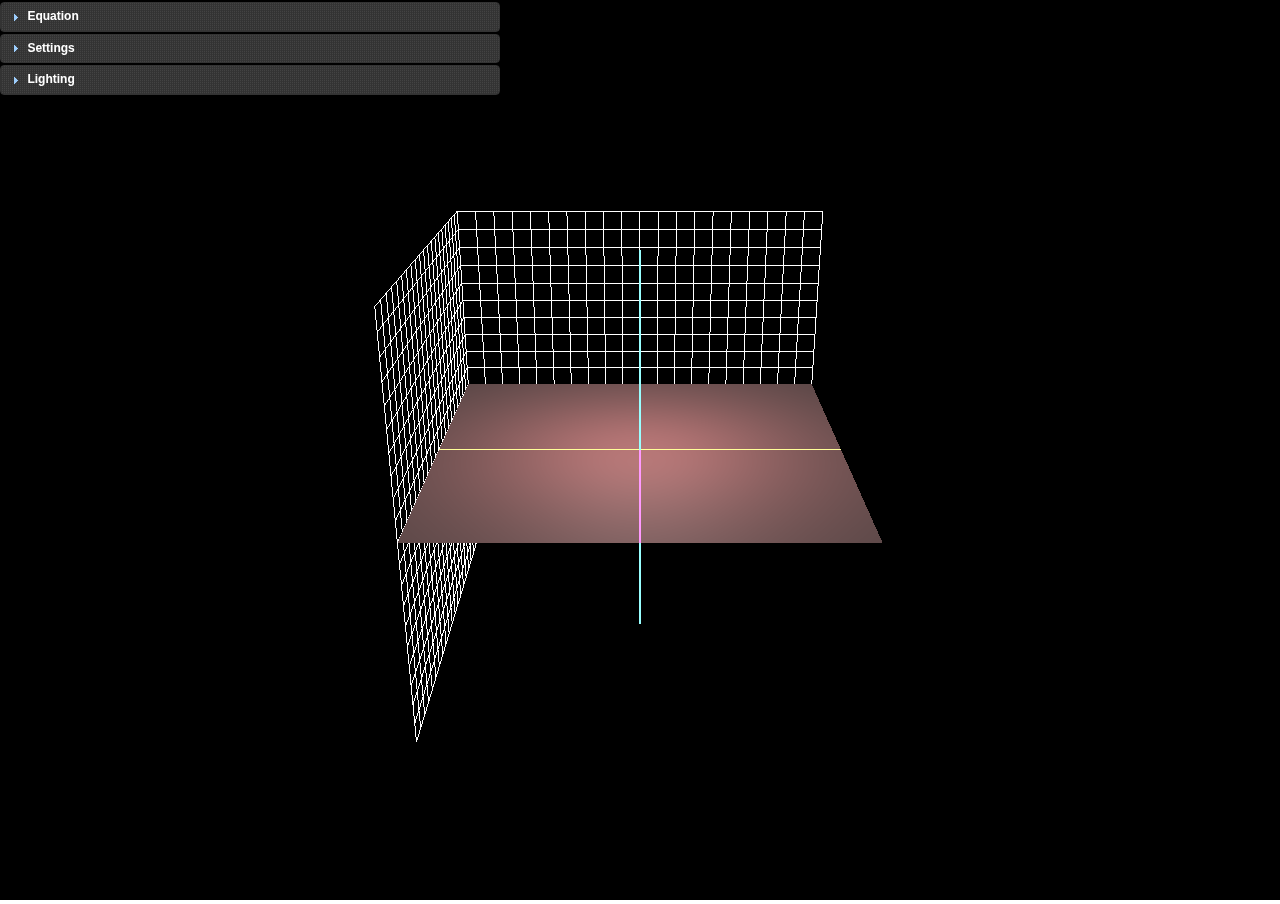
<file: index.html>
<!doctype html>
<html>
	<head>
		<meta charset="utf-8" />
		<title>Grapher.js</title>
        <link rel="stylesheet" type="text/css" href="app.css">
        <link rel="stylesheet" type="text/css" href="jquery-ui-1.10.3.custom/css/dot-luv/jquery-ui-1.10.3.custom.css">
	</head>
	<body onload='load()'>

    <div id="userInput">
        <h3>Equation</h3>
        <div id="equation_tab">
            <!--<input type="text" id="eqIn0" oninput="changeEq(0)" />-->
            <span id="addRemEq_span">
                <button id="remEq_btn" onclick='deleteSurface()'>-</button>
                <button id="addEq_btn" onclick='addSurface()'>+</button>
            </span>
        </div>
        <h3>Settings</h3>
        <div id="changeBounds">
            <span><label>Y-min</label><input type="text" id="Y_MIN"></span>
            <span><label>Y-max</label><input type="text" id="Y_MAX"></span>
            <span><label>X-min</label><input type="text" id="X_MIN"></span>
            <span><label>X-max</label><input type="text" id="X_MAX"></span>
            <span><label>Z-min</label><input type="text" id="Z_MIN"></span>
            <span><label>Z-max</label><input type="text" id="Z_MAX"></span>
            <!--<span><label>Label spacing</label><input type="text" id="LABEL_SPACING"></span>-->
            <span><label>Sample spacing</label><input type="text" id="P_SPACING"></span>
            <span><button onclick="changeBounds()">Go!</button></span>
            <span><label>Axes Opacity: <div id="opacitySlider_value">1.0</div></label><div id="axesOpacity_slider"></div></span>
        </div>
        <h3>Lighting</h3>
        <div id="lighting_tab">

        </div>
    </div>

    <div id="container"></div>

	</body>

    <script type="x-shader/x-fragment" id="fragmentshader">

        #ifdef GL_ES
        precision highp float;
        #endif

        varying vec3 pos;
        varying vec3 vNormal;
        varying vec4 vColor;
        varying vec3 vParameters;
        varying vec3 vHighlight;

        uniform float elapsedTime;
        uniform vec3 cameraPos;
        uniform vec2 currHighlighted;
        uniform float uNum;
        uniform float vNum;

        uniform vec2 Y_BOUNDS;

        uniform float DIFFUSE_POWER;
        uniform float SPECULAR_POWER;
        uniform float SPECULAR_HARDNESS;


        float rand(vec2 co){
            return fract(sin(dot(co.xy ,vec2(12.9898,78.233))) * 43758.5453);
        }

        void main()
        {
        //light stuffs
        vec3 light = vec3(0.0,Y_BOUNDS.y,0.0);
        //light.x = 5.0*cos(elapsedTime);
        //light.z = 5.0*sin(elapsedTime);
        vec3 diffuseColor = vec3(1.0,0.5,0.5);
        vec3 specularColor = vec3(1.0,1.0,1.0);
        float diffusePower = DIFFUSE_POWER;
        float specularPower = SPECULAR_POWER;
        float specularHardness = SPECULAR_HARDNESS; //?
        //calculations
        vec3 N = normalize(vNormal);
        vec3 L = normalize(light-pos);
        vec3 V = normalize(cameraPos-pos);
        vec3 H = normalize(L+V);
        float distance = distance(light,pos);
        float intDiffuse = clamp(dot(vNormal,L),0.0,1.0);
        float intSpecular = pow(clamp(dot(vNormal,H),0.0,1.0),specularHardness);
        vec3 diffuse = intDiffuse * diffuseColor * diffusePower / distance;
        vec3 specular = intSpecular * specularColor * specularPower / distance;
        vec3 ambient = vec3(0.2,0.2,0.2);
        //gl_FragColor = vec4(vec3(vParameters.z/100.0),1.0);
        //gl_FragColor = vec4(lightColor*vec3(1.0)*1.0/(2.0*3.1415926)*acos(dot(pos-light,vNormal)/(length(pos-light)*length(vNormal))),1.0);
        gl_FragColor = vec4(ambient+specular+diffuse,1.0);
        if(pos.y>Y_BOUNDS.y || pos.y<Y_BOUNDS.x){
            discard;
        }
        }

    </script>
    <!-- End Shaders -->

	<script src="libs/jquery-1.9.1.js"></script>
    <script src="jquery-ui-1.10.3.custom/js/jquery-ui-1.10.3.custom.js"></script>
	<script src="libs/Three.js"></script>
    <script src="libs/THREEx.WindowResize.js"></script>
    <script src="libs/gl-matrix.js"></script>

    <script type="text/javascript" src="setups.js"></script>
    <script type="text/javascript" src="controls.js"></script>
    <script type="text/javascript" src="calc.js"></script>
    <script type="text/javascript" src="app.js"></script>
</html>
</file>
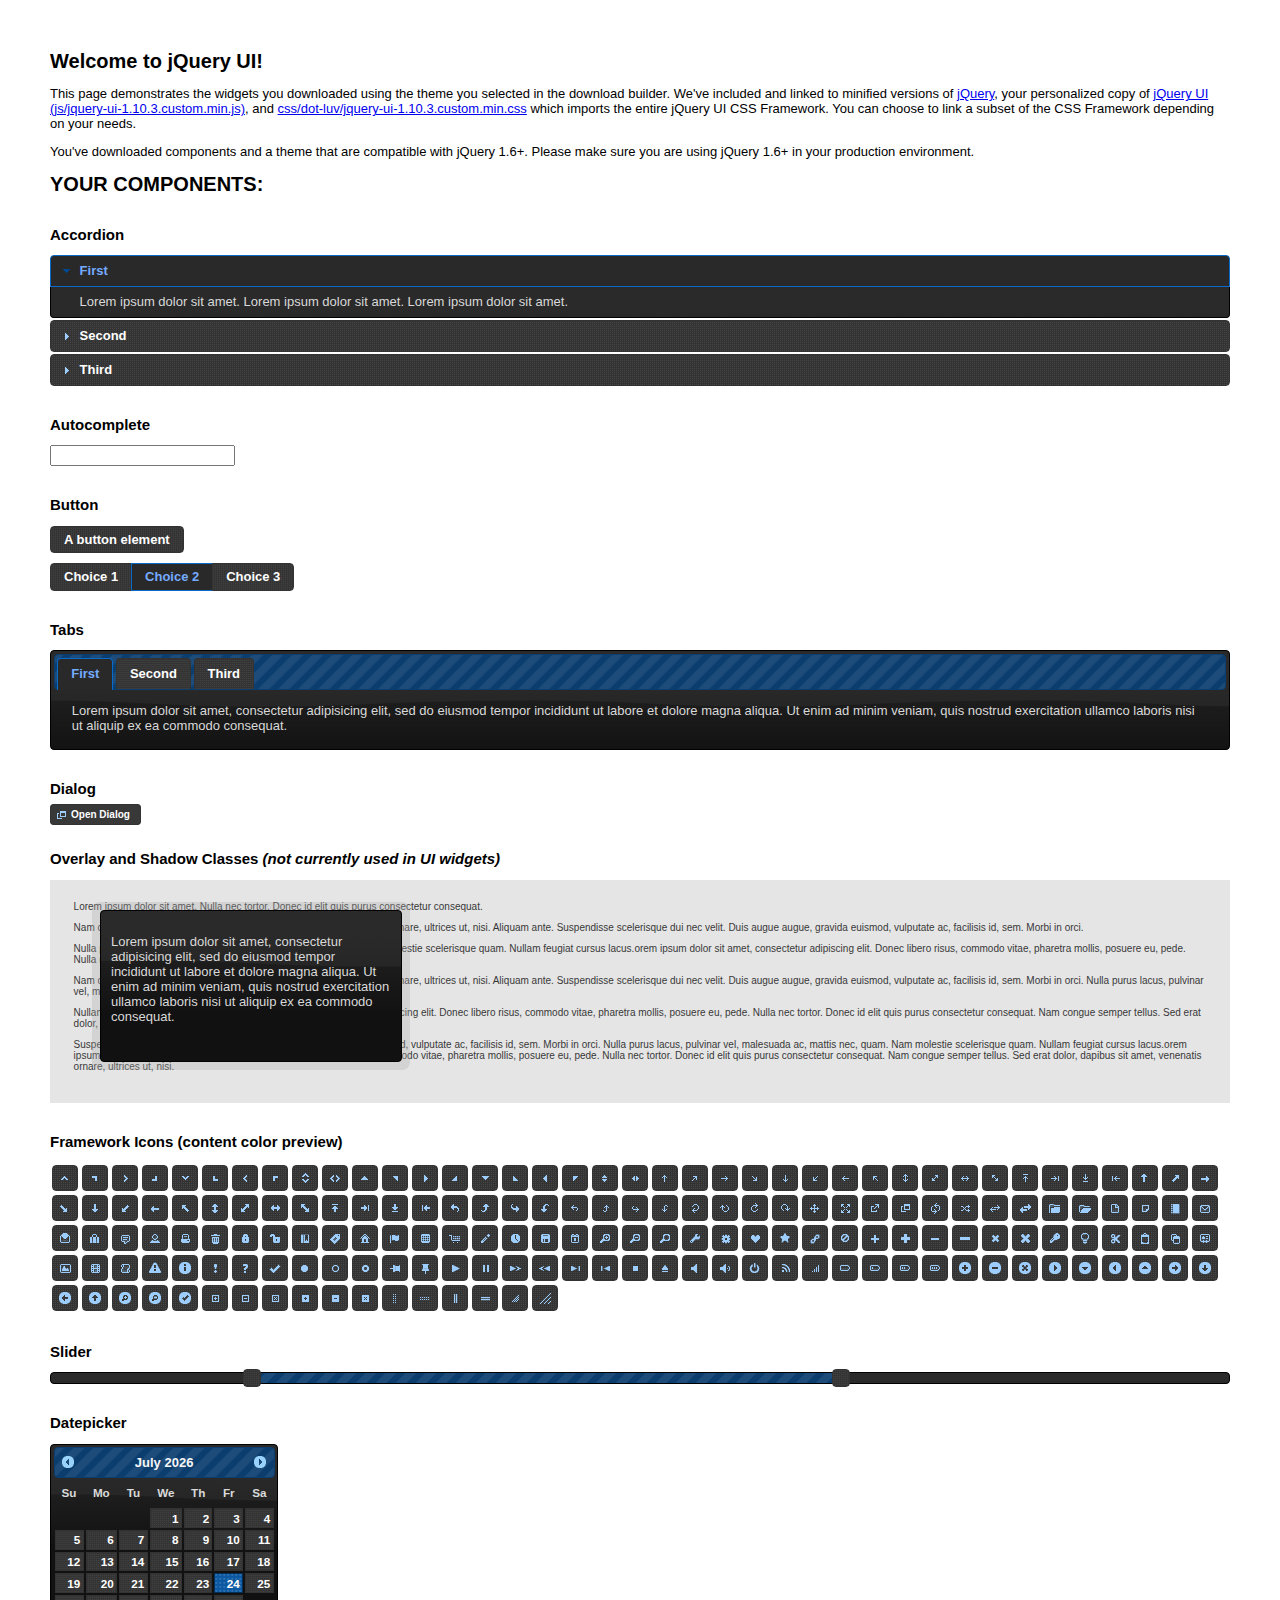
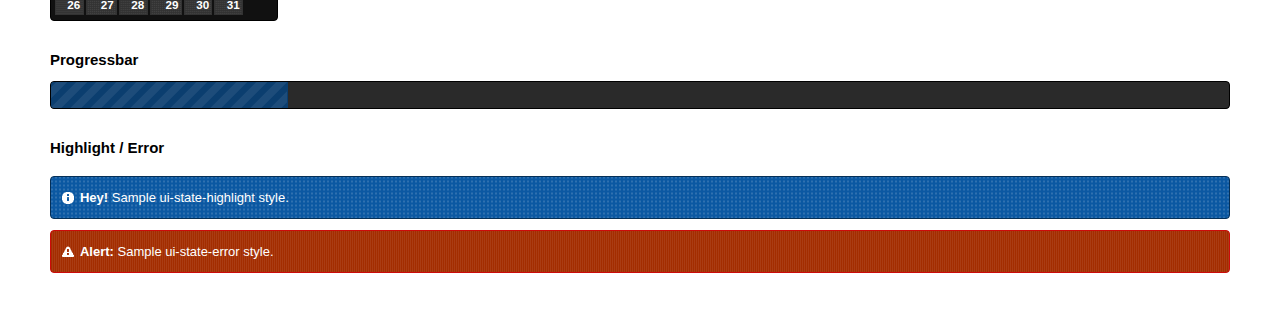
<file: jquery-ui-1.10.3.custom/index.html>
<!doctype html>
<html lang="us">
<head>
	<meta charset="utf-8">
	<title>jQuery UI Example Page</title>
	<link href="css/dot-luv/jquery-ui-1.10.3.custom.css" rel="stylesheet">
	<script src="js/jquery-1.9.1.js"></script>
	<script src="js/jquery-ui-1.10.3.custom.js"></script>
	<script>
	$(function() {
		
		$( "#accordion" ).accordion();
		

		
		var availableTags = [
			"ActionScript",
			"AppleScript",
			"Asp",
			"BASIC",
			"C",
			"C++",
			"Clojure",
			"COBOL",
			"ColdFusion",
			"Erlang",
			"Fortran",
			"Groovy",
			"Haskell",
			"Java",
			"JavaScript",
			"Lisp",
			"Perl",
			"PHP",
			"Python",
			"Ruby",
			"Scala",
			"Scheme"
		];
		$( "#autocomplete" ).autocomplete({
			source: availableTags
		});
		

		
		$( "#button" ).button();
		$( "#radioset" ).buttonset();
		

		
		$( "#tabs" ).tabs();
		

		
		$( "#dialog" ).dialog({
			autoOpen: false,
			width: 400,
			buttons: [
				{
					text: "Ok",
					click: function() {
						$( this ).dialog( "close" );
					}
				},
				{
					text: "Cancel",
					click: function() {
						$( this ).dialog( "close" );
					}
				}
			]
		});

		// Link to open the dialog
		$( "#dialog-link" ).click(function( event ) {
			$( "#dialog" ).dialog( "open" );
			event.preventDefault();
		});
		

		
		$( "#datepicker" ).datepicker({
			inline: true
		});
		

		
		$( "#slider" ).slider({
			range: true,
			values: [ 17, 67 ]
		});
		

		
		$( "#progressbar" ).progressbar({
			value: 20
		});
		

		// Hover states on the static widgets
		$( "#dialog-link, #icons li" ).hover(
			function() {
				$( this ).addClass( "ui-state-hover" );
			},
			function() {
				$( this ).removeClass( "ui-state-hover" );
			}
		);
	});
	</script>
	<style>
	body{
		font: 62.5% "Trebuchet MS", sans-serif;
		margin: 50px;
	}
	.demoHeaders {
		margin-top: 2em;
	}
	#dialog-link {
		padding: .4em 1em .4em 20px;
		text-decoration: none;
		position: relative;
	}
	#dialog-link span.ui-icon {
		margin: 0 5px 0 0;
		position: absolute;
		left: .2em;
		top: 50%;
		margin-top: -8px;
	}
	#icons {
		margin: 0;
		padding: 0;
	}
	#icons li {
		margin: 2px;
		position: relative;
		padding: 4px 0;
		cursor: pointer;
		float: left;
		list-style: none;
	}
	#icons span.ui-icon {
		float: left;
		margin: 0 4px;
	}
	.fakewindowcontain .ui-widget-overlay {
		position: absolute;
	}
	</style>
</head>
<body>

<h1>Welcome to jQuery UI!</h1>

<div class="ui-widget">
	<p>This page demonstrates the widgets you downloaded using the theme you selected in the download builder. We've included and linked to minified versions of <a href="js/jquery-1.9.1.js">jQuery</a>, your personalized copy of <a href="js/jquery-ui-1.10.3.custom.min.js">jQuery UI (js/jquery-ui-1.10.3.custom.min.js)</a>, and <a href="css/dot-luv/jquery-ui-1.10.3.custom.min.css">css/dot-luv/jquery-ui-1.10.3.custom.min.css</a> which imports the entire jQuery UI CSS Framework. You can choose to link a subset of the CSS Framework depending on your needs. </p>
	<p>You've downloaded components and a theme that are compatible with jQuery 1.6+. Please make sure you are using jQuery 1.6+ in your production environment.</p>
</div>

<h1>YOUR COMPONENTS:</h1>


<!-- Accordion -->
<h2 class="demoHeaders">Accordion</h2>
<div id="accordion">
	<h3>First</h3>
	<div>Lorem ipsum dolor sit amet. Lorem ipsum dolor sit amet. Lorem ipsum dolor sit amet.</div>
	<h3>Second</h3>
	<div>Phasellus mattis tincidunt nibh.</div>
	<h3>Third</h3>
	<div>Nam dui erat, auctor a, dignissim quis.</div>
</div>



<!-- Autocomplete -->
<h2 class="demoHeaders">Autocomplete</h2>
<div>
	<input id="autocomplete" title="type &quot;a&quot;">
</div>



<!-- Button -->
<h2 class="demoHeaders">Button</h2>
<button id="button">A button element</button>
<form style="margin-top: 1em;">
	<div id="radioset">
		<input type="radio" id="radio1" name="radio"><label for="radio1">Choice 1</label>
		<input type="radio" id="radio2" name="radio" checked="checked"><label for="radio2">Choice 2</label>
		<input type="radio" id="radio3" name="radio"><label for="radio3">Choice 3</label>
	</div>
</form>



<!-- Tabs -->
<h2 class="demoHeaders">Tabs</h2>
<div id="tabs">
	<ul>
		<li><a href="#tabs-1">First</a></li>
		<li><a href="#tabs-2">Second</a></li>
		<li><a href="#tabs-3">Third</a></li>
	</ul>
	<div id="tabs-1">Lorem ipsum dolor sit amet, consectetur adipisicing elit, sed do eiusmod tempor incididunt ut labore et dolore magna aliqua. Ut enim ad minim veniam, quis nostrud exercitation ullamco laboris nisi ut aliquip ex ea commodo consequat.</div>
	<div id="tabs-2">Phasellus mattis tincidunt nibh. Cras orci urna, blandit id, pretium vel, aliquet ornare, felis. Maecenas scelerisque sem non nisl. Fusce sed lorem in enim dictum bibendum.</div>
	<div id="tabs-3">Nam dui erat, auctor a, dignissim quis, sollicitudin eu, felis. Pellentesque nisi urna, interdum eget, sagittis et, consequat vestibulum, lacus. Mauris porttitor ullamcorper augue.</div>
</div>



<!-- Dialog NOTE: Dialog is not generated by UI in this demo so it can be visually styled in themeroller-->
<h2 class="demoHeaders">Dialog</h2>
<p><a href="#" id="dialog-link" class="ui-state-default ui-corner-all"><span class="ui-icon ui-icon-newwin"></span>Open Dialog</a></p>

<h2 class="demoHeaders">Overlay and Shadow Classes <em>(not currently used in UI widgets)</em></h2>
<div style="position: relative; width: 96%; height: 200px; padding:1% 2%; overflow:hidden;" class="fakewindowcontain">
	<p>Lorem ipsum dolor sit amet,  Nulla nec tortor. Donec id elit quis purus consectetur consequat. </p><p>Nam congue semper tellus. Sed erat dolor, dapibus sit amet, venenatis ornare, ultrices ut, nisi. Aliquam ante. Suspendisse scelerisque dui nec velit. Duis augue augue, gravida euismod, vulputate ac, facilisis id, sem. Morbi in orci. </p><p>Nulla purus lacus, pulvinar vel, malesuada ac, mattis nec, quam. Nam molestie scelerisque quam. Nullam feugiat cursus lacus.orem ipsum dolor sit amet, consectetur adipiscing elit. Donec libero risus, commodo vitae, pharetra mollis, posuere eu, pede. Nulla nec tortor. Donec id elit quis purus consectetur consequat. </p><p>Nam congue semper tellus. Sed erat dolor, dapibus sit amet, venenatis ornare, ultrices ut, nisi. Aliquam ante. Suspendisse scelerisque dui nec velit. Duis augue augue, gravida euismod, vulputate ac, facilisis id, sem. Morbi in orci. Nulla purus lacus, pulvinar vel, malesuada ac, mattis nec, quam. Nam molestie scelerisque quam. </p><p>Nullam feugiat cursus lacus.orem ipsum dolor sit amet, consectetur adipiscing elit. Donec libero risus, commodo vitae, pharetra mollis, posuere eu, pede. Nulla nec tortor. Donec id elit quis purus consectetur consequat. Nam congue semper tellus. Sed erat dolor, dapibus sit amet, venenatis ornare, ultrices ut, nisi. Aliquam ante. </p><p>Suspendisse scelerisque dui nec velit. Duis augue augue, gravida euismod, vulputate ac, facilisis id, sem. Morbi in orci. Nulla purus lacus, pulvinar vel, malesuada ac, mattis nec, quam. Nam molestie scelerisque quam. Nullam feugiat cursus lacus.orem ipsum dolor sit amet, consectetur adipiscing elit. Donec libero risus, commodo vitae, pharetra mollis, posuere eu, pede. Nulla nec tortor. Donec id elit quis purus consectetur consequat. Nam congue semper tellus. Sed erat dolor, dapibus sit amet, venenatis ornare, ultrices ut, nisi. </p>

	<!-- ui-dialog -->
	<div class="ui-overlay"><div class="ui-widget-overlay"></div><div class="ui-widget-shadow ui-corner-all" style="width: 302px; height: 152px; position: absolute; left: 50px; top: 30px;"></div></div>
	<div style="position: absolute; width: 280px; height: 130px;left: 50px; top: 30px; padding: 10px;" class="ui-widget ui-widget-content ui-corner-all">
		<div class="ui-dialog-content ui-widget-content" style="background: none; border: 0;">
			<p>Lorem ipsum dolor sit amet, consectetur adipisicing elit, sed do eiusmod tempor incididunt ut labore et dolore magna aliqua. Ut enim ad minim veniam, quis nostrud exercitation ullamco laboris nisi ut aliquip ex ea commodo consequat.</p>
		</div>
	</div>

</div>

<!-- ui-dialog -->
<div id="dialog" title="Dialog Title">
	<p>Lorem ipsum dolor sit amet, consectetur adipisicing elit, sed do eiusmod tempor incididunt ut labore et dolore magna aliqua. Ut enim ad minim veniam, quis nostrud exercitation ullamco laboris nisi ut aliquip ex ea commodo consequat.</p>
</div>



<h2 class="demoHeaders">Framework Icons (content color preview)</h2>
<ul id="icons" class="ui-widget ui-helper-clearfix">
	<li class="ui-state-default ui-corner-all" title=".ui-icon-carat-1-n"><span class="ui-icon ui-icon-carat-1-n"></span></li>
	<li class="ui-state-default ui-corner-all" title=".ui-icon-carat-1-ne"><span class="ui-icon ui-icon-carat-1-ne"></span></li>
	<li class="ui-state-default ui-corner-all" title=".ui-icon-carat-1-e"><span class="ui-icon ui-icon-carat-1-e"></span></li>
	<li class="ui-state-default ui-corner-all" title=".ui-icon-carat-1-se"><span class="ui-icon ui-icon-carat-1-se"></span></li>
	<li class="ui-state-default ui-corner-all" title=".ui-icon-carat-1-s"><span class="ui-icon ui-icon-carat-1-s"></span></li>
	<li class="ui-state-default ui-corner-all" title=".ui-icon-carat-1-sw"><span class="ui-icon ui-icon-carat-1-sw"></span></li>
	<li class="ui-state-default ui-corner-all" title=".ui-icon-carat-1-w"><span class="ui-icon ui-icon-carat-1-w"></span></li>
	<li class="ui-state-default ui-corner-all" title=".ui-icon-carat-1-nw"><span class="ui-icon ui-icon-carat-1-nw"></span></li>
	<li class="ui-state-default ui-corner-all" title=".ui-icon-carat-2-n-s"><span class="ui-icon ui-icon-carat-2-n-s"></span></li>
	<li class="ui-state-default ui-corner-all" title=".ui-icon-carat-2-e-w"><span class="ui-icon ui-icon-carat-2-e-w"></span></li>
	<li class="ui-state-default ui-corner-all" title=".ui-icon-triangle-1-n"><span class="ui-icon ui-icon-triangle-1-n"></span></li>
	<li class="ui-state-default ui-corner-all" title=".ui-icon-triangle-1-ne"><span class="ui-icon ui-icon-triangle-1-ne"></span></li>
	<li class="ui-state-default ui-corner-all" title=".ui-icon-triangle-1-e"><span class="ui-icon ui-icon-triangle-1-e"></span></li>
	<li class="ui-state-default ui-corner-all" title=".ui-icon-triangle-1-se"><span class="ui-icon ui-icon-triangle-1-se"></span></li>
	<li class="ui-state-default ui-corner-all" title=".ui-icon-triangle-1-s"><span class="ui-icon ui-icon-triangle-1-s"></span></li>
	<li class="ui-state-default ui-corner-all" title=".ui-icon-triangle-1-sw"><span class="ui-icon ui-icon-triangle-1-sw"></span></li>
	<li class="ui-state-default ui-corner-all" title=".ui-icon-triangle-1-w"><span class="ui-icon ui-icon-triangle-1-w"></span></li>
	<li class="ui-state-default ui-corner-all" title=".ui-icon-triangle-1-nw"><span class="ui-icon ui-icon-triangle-1-nw"></span></li>
	<li class="ui-state-default ui-corner-all" title=".ui-icon-triangle-2-n-s"><span class="ui-icon ui-icon-triangle-2-n-s"></span></li>
	<li class="ui-state-default ui-corner-all" title=".ui-icon-triangle-2-e-w"><span class="ui-icon ui-icon-triangle-2-e-w"></span></li>
	<li class="ui-state-default ui-corner-all" title=".ui-icon-arrow-1-n"><span class="ui-icon ui-icon-arrow-1-n"></span></li>
	<li class="ui-state-default ui-corner-all" title=".ui-icon-arrow-1-ne"><span class="ui-icon ui-icon-arrow-1-ne"></span></li>
	<li class="ui-state-default ui-corner-all" title=".ui-icon-arrow-1-e"><span class="ui-icon ui-icon-arrow-1-e"></span></li>
	<li class="ui-state-default ui-corner-all" title=".ui-icon-arrow-1-se"><span class="ui-icon ui-icon-arrow-1-se"></span></li>
	<li class="ui-state-default ui-corner-all" title=".ui-icon-arrow-1-s"><span class="ui-icon ui-icon-arrow-1-s"></span></li>
	<li class="ui-state-default ui-corner-all" title=".ui-icon-arrow-1-sw"><span class="ui-icon ui-icon-arrow-1-sw"></span></li>
	<li class="ui-state-default ui-corner-all" title=".ui-icon-arrow-1-w"><span class="ui-icon ui-icon-arrow-1-w"></span></li>
	<li class="ui-state-default ui-corner-all" title=".ui-icon-arrow-1-nw"><span class="ui-icon ui-icon-arrow-1-nw"></span></li>
	<li class="ui-state-default ui-corner-all" title=".ui-icon-arrow-2-n-s"><span class="ui-icon ui-icon-arrow-2-n-s"></span></li>
	<li class="ui-state-default ui-corner-all" title=".ui-icon-arrow-2-ne-sw"><span class="ui-icon ui-icon-arrow-2-ne-sw"></span></li>
	<li class="ui-state-default ui-corner-all" title=".ui-icon-arrow-2-e-w"><span class="ui-icon ui-icon-arrow-2-e-w"></span></li>
	<li class="ui-state-default ui-corner-all" title=".ui-icon-arrow-2-se-nw"><span class="ui-icon ui-icon-arrow-2-se-nw"></span></li>
	<li class="ui-state-default ui-corner-all" title=".ui-icon-arrowstop-1-n"><span class="ui-icon ui-icon-arrowstop-1-n"></span></li>
	<li class="ui-state-default ui-corner-all" title=".ui-icon-arrowstop-1-e"><span class="ui-icon ui-icon-arrowstop-1-e"></span></li>
	<li class="ui-state-default ui-corner-all" title=".ui-icon-arrowstop-1-s"><span class="ui-icon ui-icon-arrowstop-1-s"></span></li>
	<li class="ui-state-default ui-corner-all" title=".ui-icon-arrowstop-1-w"><span class="ui-icon ui-icon-arrowstop-1-w"></span></li>
	<li class="ui-state-default ui-corner-all" title=".ui-icon-arrowthick-1-n"><span class="ui-icon ui-icon-arrowthick-1-n"></span></li>
	<li class="ui-state-default ui-corner-all" title=".ui-icon-arrowthick-1-ne"><span class="ui-icon ui-icon-arrowthick-1-ne"></span></li>
	<li class="ui-state-default ui-corner-all" title=".ui-icon-arrowthick-1-e"><span class="ui-icon ui-icon-arrowthick-1-e"></span></li>
	<li class="ui-state-default ui-corner-all" title=".ui-icon-arrowthick-1-se"><span class="ui-icon ui-icon-arrowthick-1-se"></span></li>
	<li class="ui-state-default ui-corner-all" title=".ui-icon-arrowthick-1-s"><span class="ui-icon ui-icon-arrowthick-1-s"></span></li>
	<li class="ui-state-default ui-corner-all" title=".ui-icon-arrowthick-1-sw"><span class="ui-icon ui-icon-arrowthick-1-sw"></span></li>
	<li class="ui-state-default ui-corner-all" title=".ui-icon-arrowthick-1-w"><span class="ui-icon ui-icon-arrowthick-1-w"></span></li>
	<li class="ui-state-default ui-corner-all" title=".ui-icon-arrowthick-1-nw"><span class="ui-icon ui-icon-arrowthick-1-nw"></span></li>
	<li class="ui-state-default ui-corner-all" title=".ui-icon-arrowthick-2-n-s"><span class="ui-icon ui-icon-arrowthick-2-n-s"></span></li>
	<li class="ui-state-default ui-corner-all" title=".ui-icon-arrowthick-2-ne-sw"><span class="ui-icon ui-icon-arrowthick-2-ne-sw"></span></li>
	<li class="ui-state-default ui-corner-all" title=".ui-icon-arrowthick-2-e-w"><span class="ui-icon ui-icon-arrowthick-2-e-w"></span></li>
	<li class="ui-state-default ui-corner-all" title=".ui-icon-arrowthick-2-se-nw"><span class="ui-icon ui-icon-arrowthick-2-se-nw"></span></li>
	<li class="ui-state-default ui-corner-all" title=".ui-icon-arrowthickstop-1-n"><span class="ui-icon ui-icon-arrowthickstop-1-n"></span></li>
	<li class="ui-state-default ui-corner-all" title=".ui-icon-arrowthickstop-1-e"><span class="ui-icon ui-icon-arrowthickstop-1-e"></span></li>
	<li class="ui-state-default ui-corner-all" title=".ui-icon-arrowthickstop-1-s"><span class="ui-icon ui-icon-arrowthickstop-1-s"></span></li>
	<li class="ui-state-default ui-corner-all" title=".ui-icon-arrowthickstop-1-w"><span class="ui-icon ui-icon-arrowthickstop-1-w"></span></li>
	<li class="ui-state-default ui-corner-all" title=".ui-icon-arrowreturnthick-1-w"><span class="ui-icon ui-icon-arrowreturnthick-1-w"></span></li>
	<li class="ui-state-default ui-corner-all" title=".ui-icon-arrowreturnthick-1-n"><span class="ui-icon ui-icon-arrowreturnthick-1-n"></span></li>
	<li class="ui-state-default ui-corner-all" title=".ui-icon-arrowreturnthick-1-e"><span class="ui-icon ui-icon-arrowreturnthick-1-e"></span></li>
	<li class="ui-state-default ui-corner-all" title=".ui-icon-arrowreturnthick-1-s"><span class="ui-icon ui-icon-arrowreturnthick-1-s"></span></li>
	<li class="ui-state-default ui-corner-all" title=".ui-icon-arrowreturn-1-w"><span class="ui-icon ui-icon-arrowreturn-1-w"></span></li>
	<li class="ui-state-default ui-corner-all" title=".ui-icon-arrowreturn-1-n"><span class="ui-icon ui-icon-arrowreturn-1-n"></span></li>
	<li class="ui-state-default ui-corner-all" title=".ui-icon-arrowreturn-1-e"><span class="ui-icon ui-icon-arrowreturn-1-e"></span></li>
	<li class="ui-state-default ui-corner-all" title=".ui-icon-arrowreturn-1-s"><span class="ui-icon ui-icon-arrowreturn-1-s"></span></li>
	<li class="ui-state-default ui-corner-all" title=".ui-icon-arrowrefresh-1-w"><span class="ui-icon ui-icon-arrowrefresh-1-w"></span></li>
	<li class="ui-state-default ui-corner-all" title=".ui-icon-arrowrefresh-1-n"><span class="ui-icon ui-icon-arrowrefresh-1-n"></span></li>
	<li class="ui-state-default ui-corner-all" title=".ui-icon-arrowrefresh-1-e"><span class="ui-icon ui-icon-arrowrefresh-1-e"></span></li>
	<li class="ui-state-default ui-corner-all" title=".ui-icon-arrowrefresh-1-s"><span class="ui-icon ui-icon-arrowrefresh-1-s"></span></li>
	<li class="ui-state-default ui-corner-all" title=".ui-icon-arrow-4"><span class="ui-icon ui-icon-arrow-4"></span></li>
	<li class="ui-state-default ui-corner-all" title=".ui-icon-arrow-4-diag"><span class="ui-icon ui-icon-arrow-4-diag"></span></li>
	<li class="ui-state-default ui-corner-all" title=".ui-icon-extlink"><span class="ui-icon ui-icon-extlink"></span></li>
	<li class="ui-state-default ui-corner-all" title=".ui-icon-newwin"><span class="ui-icon ui-icon-newwin"></span></li>
	<li class="ui-state-default ui-corner-all" title=".ui-icon-refresh"><span class="ui-icon ui-icon-refresh"></span></li>
	<li class="ui-state-default ui-corner-all" title=".ui-icon-shuffle"><span class="ui-icon ui-icon-shuffle"></span></li>
	<li class="ui-state-default ui-corner-all" title=".ui-icon-transfer-e-w"><span class="ui-icon ui-icon-transfer-e-w"></span></li>
	<li class="ui-state-default ui-corner-all" title=".ui-icon-transferthick-e-w"><span class="ui-icon ui-icon-transferthick-e-w"></span></li>
	<li class="ui-state-default ui-corner-all" title=".ui-icon-folder-collapsed"><span class="ui-icon ui-icon-folder-collapsed"></span></li>
	<li class="ui-state-default ui-corner-all" title=".ui-icon-folder-open"><span class="ui-icon ui-icon-folder-open"></span></li>
	<li class="ui-state-default ui-corner-all" title=".ui-icon-document"><span class="ui-icon ui-icon-document"></span></li>
	<li class="ui-state-default ui-corner-all" title=".ui-icon-document-b"><span class="ui-icon ui-icon-document-b"></span></li>
	<li class="ui-state-default ui-corner-all" title=".ui-icon-note"><span class="ui-icon ui-icon-note"></span></li>
	<li class="ui-state-default ui-corner-all" title=".ui-icon-mail-closed"><span class="ui-icon ui-icon-mail-closed"></span></li>
	<li class="ui-state-default ui-corner-all" title=".ui-icon-mail-open"><span class="ui-icon ui-icon-mail-open"></span></li>
	<li class="ui-state-default ui-corner-all" title=".ui-icon-suitcase"><span class="ui-icon ui-icon-suitcase"></span></li>
	<li class="ui-state-default ui-corner-all" title=".ui-icon-comment"><span class="ui-icon ui-icon-comment"></span></li>
	<li class="ui-state-default ui-corner-all" title=".ui-icon-person"><span class="ui-icon ui-icon-person"></span></li>
	<li class="ui-state-default ui-corner-all" title=".ui-icon-print"><span class="ui-icon ui-icon-print"></span></li>
	<li class="ui-state-default ui-corner-all" title=".ui-icon-trash"><span class="ui-icon ui-icon-trash"></span></li>
	<li class="ui-state-default ui-corner-all" title=".ui-icon-locked"><span class="ui-icon ui-icon-locked"></span></li>
	<li class="ui-state-default ui-corner-all" title=".ui-icon-unlocked"><span class="ui-icon ui-icon-unlocked"></span></li>
	<li class="ui-state-default ui-corner-all" title=".ui-icon-bookmark"><span class="ui-icon ui-icon-bookmark"></span></li>
	<li class="ui-state-default ui-corner-all" title=".ui-icon-tag"><span class="ui-icon ui-icon-tag"></span></li>
	<li class="ui-state-default ui-corner-all" title=".ui-icon-home"><span class="ui-icon ui-icon-home"></span></li>
	<li class="ui-state-default ui-corner-all" title=".ui-icon-flag"><span class="ui-icon ui-icon-flag"></span></li>
	<li class="ui-state-default ui-corner-all" title=".ui-icon-calculator"><span class="ui-icon ui-icon-calculator"></span></li>
	<li class="ui-state-default ui-corner-all" title=".ui-icon-cart"><span class="ui-icon ui-icon-cart"></span></li>
	<li class="ui-state-default ui-corner-all" title=".ui-icon-pencil"><span class="ui-icon ui-icon-pencil"></span></li>
	<li class="ui-state-default ui-corner-all" title=".ui-icon-clock"><span class="ui-icon ui-icon-clock"></span></li>
	<li class="ui-state-default ui-corner-all" title=".ui-icon-disk"><span class="ui-icon ui-icon-disk"></span></li>
	<li class="ui-state-default ui-corner-all" title=".ui-icon-calendar"><span class="ui-icon ui-icon-calendar"></span></li>
	<li class="ui-state-default ui-corner-all" title=".ui-icon-zoomin"><span class="ui-icon ui-icon-zoomin"></span></li>
	<li class="ui-state-default ui-corner-all" title=".ui-icon-zoomout"><span class="ui-icon ui-icon-zoomout"></span></li>
	<li class="ui-state-default ui-corner-all" title=".ui-icon-search"><span class="ui-icon ui-icon-search"></span></li>
	<li class="ui-state-default ui-corner-all" title=".ui-icon-wrench"><span class="ui-icon ui-icon-wrench"></span></li>
	<li class="ui-state-default ui-corner-all" title=".ui-icon-gear"><span class="ui-icon ui-icon-gear"></span></li>
	<li class="ui-state-default ui-corner-all" title=".ui-icon-heart"><span class="ui-icon ui-icon-heart"></span></li>
	<li class="ui-state-default ui-corner-all" title=".ui-icon-star"><span class="ui-icon ui-icon-star"></span></li>
	<li class="ui-state-default ui-corner-all" title=".ui-icon-link"><span class="ui-icon ui-icon-link"></span></li>
	<li class="ui-state-default ui-corner-all" title=".ui-icon-cancel"><span class="ui-icon ui-icon-cancel"></span></li>
	<li class="ui-state-default ui-corner-all" title=".ui-icon-plus"><span class="ui-icon ui-icon-plus"></span></li>
	<li class="ui-state-default ui-corner-all" title=".ui-icon-plusthick"><span class="ui-icon ui-icon-plusthick"></span></li>
	<li class="ui-state-default ui-corner-all" title=".ui-icon-minus"><span class="ui-icon ui-icon-minus"></span></li>
	<li class="ui-state-default ui-corner-all" title=".ui-icon-minusthick"><span class="ui-icon ui-icon-minusthick"></span></li>
	<li class="ui-state-default ui-corner-all" title=".ui-icon-close"><span class="ui-icon ui-icon-close"></span></li>
	<li class="ui-state-default ui-corner-all" title=".ui-icon-closethick"><span class="ui-icon ui-icon-closethick"></span></li>
	<li class="ui-state-default ui-corner-all" title=".ui-icon-key"><span class="ui-icon ui-icon-key"></span></li>
	<li class="ui-state-default ui-corner-all" title=".ui-icon-lightbulb"><span class="ui-icon ui-icon-lightbulb"></span></li>
	<li class="ui-state-default ui-corner-all" title=".ui-icon-scissors"><span class="ui-icon ui-icon-scissors"></span></li>
	<li class="ui-state-default ui-corner-all" title=".ui-icon-clipboard"><span class="ui-icon ui-icon-clipboard"></span></li>
	<li class="ui-state-default ui-corner-all" title=".ui-icon-copy"><span class="ui-icon ui-icon-copy"></span></li>
	<li class="ui-state-default ui-corner-all" title=".ui-icon-contact"><span class="ui-icon ui-icon-contact"></span></li>
	<li class="ui-state-default ui-corner-all" title=".ui-icon-image"><span class="ui-icon ui-icon-image"></span></li>
	<li class="ui-state-default ui-corner-all" title=".ui-icon-video"><span class="ui-icon ui-icon-video"></span></li>
	<li class="ui-state-default ui-corner-all" title=".ui-icon-script"><span class="ui-icon ui-icon-script"></span></li>
	<li class="ui-state-default ui-corner-all" title=".ui-icon-alert"><span class="ui-icon ui-icon-alert"></span></li>
	<li class="ui-state-default ui-corner-all" title=".ui-icon-info"><span class="ui-icon ui-icon-info"></span></li>
	<li class="ui-state-default ui-corner-all" title=".ui-icon-notice"><span class="ui-icon ui-icon-notice"></span></li>
	<li class="ui-state-default ui-corner-all" title=".ui-icon-help"><span class="ui-icon ui-icon-help"></span></li>
	<li class="ui-state-default ui-corner-all" title=".ui-icon-check"><span class="ui-icon ui-icon-check"></span></li>
	<li class="ui-state-default ui-corner-all" title=".ui-icon-bullet"><span class="ui-icon ui-icon-bullet"></span></li>
	<li class="ui-state-default ui-corner-all" title=".ui-icon-radio-off"><span class="ui-icon ui-icon-radio-off"></span></li>
	<li class="ui-state-default ui-corner-all" title=".ui-icon-radio-on"><span class="ui-icon ui-icon-radio-on"></span></li>
	<li class="ui-state-default ui-corner-all" title=".ui-icon-pin-w"><span class="ui-icon ui-icon-pin-w"></span></li>
	<li class="ui-state-default ui-corner-all" title=".ui-icon-pin-s"><span class="ui-icon ui-icon-pin-s"></span></li>
	<li class="ui-state-default ui-corner-all" title=".ui-icon-play"><span class="ui-icon ui-icon-play"></span></li>
	<li class="ui-state-default ui-corner-all" title=".ui-icon-pause"><span class="ui-icon ui-icon-pause"></span></li>
	<li class="ui-state-default ui-corner-all" title=".ui-icon-seek-next"><span class="ui-icon ui-icon-seek-next"></span></li>
	<li class="ui-state-default ui-corner-all" title=".ui-icon-seek-prev"><span class="ui-icon ui-icon-seek-prev"></span></li>
	<li class="ui-state-default ui-corner-all" title=".ui-icon-seek-end"><span class="ui-icon ui-icon-seek-end"></span></li>
	<li class="ui-state-default ui-corner-all" title=".ui-icon-seek-first"><span class="ui-icon ui-icon-seek-first"></span></li>
	<li class="ui-state-default ui-corner-all" title=".ui-icon-stop"><span class="ui-icon ui-icon-stop"></span></li>
	<li class="ui-state-default ui-corner-all" title=".ui-icon-eject"><span class="ui-icon ui-icon-eject"></span></li>
	<li class="ui-state-default ui-corner-all" title=".ui-icon-volume-off"><span class="ui-icon ui-icon-volume-off"></span></li>
	<li class="ui-state-default ui-corner-all" title=".ui-icon-volume-on"><span class="ui-icon ui-icon-volume-on"></span></li>
	<li class="ui-state-default ui-corner-all" title=".ui-icon-power"><span class="ui-icon ui-icon-power"></span></li>
	<li class="ui-state-default ui-corner-all" title=".ui-icon-signal-diag"><span class="ui-icon ui-icon-signal-diag"></span></li>
	<li class="ui-state-default ui-corner-all" title=".ui-icon-signal"><span class="ui-icon ui-icon-signal"></span></li>
	<li class="ui-state-default ui-corner-all" title=".ui-icon-battery-0"><span class="ui-icon ui-icon-battery-0"></span></li>
	<li class="ui-state-default ui-corner-all" title=".ui-icon-battery-1"><span class="ui-icon ui-icon-battery-1"></span></li>
	<li class="ui-state-default ui-corner-all" title=".ui-icon-battery-2"><span class="ui-icon ui-icon-battery-2"></span></li>
	<li class="ui-state-default ui-corner-all" title=".ui-icon-battery-3"><span class="ui-icon ui-icon-battery-3"></span></li>
	<li class="ui-state-default ui-corner-all" title=".ui-icon-circle-plus"><span class="ui-icon ui-icon-circle-plus"></span></li>
	<li class="ui-state-default ui-corner-all" title=".ui-icon-circle-minus"><span class="ui-icon ui-icon-circle-minus"></span></li>
	<li class="ui-state-default ui-corner-all" title=".ui-icon-circle-close"><span class="ui-icon ui-icon-circle-close"></span></li>
	<li class="ui-state-default ui-corner-all" title=".ui-icon-circle-triangle-e"><span class="ui-icon ui-icon-circle-triangle-e"></span></li>
	<li class="ui-state-default ui-corner-all" title=".ui-icon-circle-triangle-s"><span class="ui-icon ui-icon-circle-triangle-s"></span></li>
	<li class="ui-state-default ui-corner-all" title=".ui-icon-circle-triangle-w"><span class="ui-icon ui-icon-circle-triangle-w"></span></li>
	<li class="ui-state-default ui-corner-all" title=".ui-icon-circle-triangle-n"><span class="ui-icon ui-icon-circle-triangle-n"></span></li>
	<li class="ui-state-default ui-corner-all" title=".ui-icon-circle-arrow-e"><span class="ui-icon ui-icon-circle-arrow-e"></span></li>
	<li class="ui-state-default ui-corner-all" title=".ui-icon-circle-arrow-s"><span class="ui-icon ui-icon-circle-arrow-s"></span></li>
	<li class="ui-state-default ui-corner-all" title=".ui-icon-circle-arrow-w"><span class="ui-icon ui-icon-circle-arrow-w"></span></li>
	<li class="ui-state-default ui-corner-all" title=".ui-icon-circle-arrow-n"><span class="ui-icon ui-icon-circle-arrow-n"></span></li>
	<li class="ui-state-default ui-corner-all" title=".ui-icon-circle-zoomin"><span class="ui-icon ui-icon-circle-zoomin"></span></li>
	<li class="ui-state-default ui-corner-all" title=".ui-icon-circle-zoomout"><span class="ui-icon ui-icon-circle-zoomout"></span></li>
	<li class="ui-state-default ui-corner-all" title=".ui-icon-circle-check"><span class="ui-icon ui-icon-circle-check"></span></li>
	<li class="ui-state-default ui-corner-all" title=".ui-icon-circlesmall-plus"><span class="ui-icon ui-icon-circlesmall-plus"></span></li>
	<li class="ui-state-default ui-corner-all" title=".ui-icon-circlesmall-minus"><span class="ui-icon ui-icon-circlesmall-minus"></span></li>
	<li class="ui-state-default ui-corner-all" title=".ui-icon-circlesmall-close"><span class="ui-icon ui-icon-circlesmall-close"></span></li>
	<li class="ui-state-default ui-corner-all" title=".ui-icon-squaresmall-plus"><span class="ui-icon ui-icon-squaresmall-plus"></span></li>
	<li class="ui-state-default ui-corner-all" title=".ui-icon-squaresmall-minus"><span class="ui-icon ui-icon-squaresmall-minus"></span></li>
	<li class="ui-state-default ui-corner-all" title=".ui-icon-squaresmall-close"><span class="ui-icon ui-icon-squaresmall-close"></span></li>
	<li class="ui-state-default ui-corner-all" title=".ui-icon-grip-dotted-vertical"><span class="ui-icon ui-icon-grip-dotted-vertical"></span></li>
	<li class="ui-state-default ui-corner-all" title=".ui-icon-grip-dotted-horizontal"><span class="ui-icon ui-icon-grip-dotted-horizontal"></span></li>
	<li class="ui-state-default ui-corner-all" title=".ui-icon-grip-solid-vertical"><span class="ui-icon ui-icon-grip-solid-vertical"></span></li>
	<li class="ui-state-default ui-corner-all" title=".ui-icon-grip-solid-horizontal"><span class="ui-icon ui-icon-grip-solid-horizontal"></span></li>
	<li class="ui-state-default ui-corner-all" title=".ui-icon-gripsmall-diagonal-se"><span class="ui-icon ui-icon-gripsmall-diagonal-se"></span></li>
	<li class="ui-state-default ui-corner-all" title=".ui-icon-grip-diagonal-se"><span class="ui-icon ui-icon-grip-diagonal-se"></span></li>
</ul>


<!-- Slider -->
<h2 class="demoHeaders">Slider</h2>
<div id="slider"></div>



<!-- Datepicker -->
<h2 class="demoHeaders">Datepicker</h2>
<div id="datepicker"></div>



<!-- Progressbar -->
<h2 class="demoHeaders">Progressbar</h2>
<div id="progressbar"></div>


<!-- Highlight / Error -->
<h2 class="demoHeaders">Highlight / Error</h2>
<div class="ui-widget">
	<div class="ui-state-highlight ui-corner-all" style="margin-top: 20px; padding: 0 .7em;">
		<p><span class="ui-icon ui-icon-info" style="float: left; margin-right: .3em;"></span>
		<strong>Hey!</strong> Sample ui-state-highlight style.</p>
	</div>
</div>
<br>
<div class="ui-widget">
	<div class="ui-state-error ui-corner-all" style="padding: 0 .7em;">
		<p><span class="ui-icon ui-icon-alert" style="float: left; margin-right: .3em;"></span>
		<strong>Alert:</strong> Sample ui-state-error style.</p>
	</div>
</div>

</body>
</html>
</file>
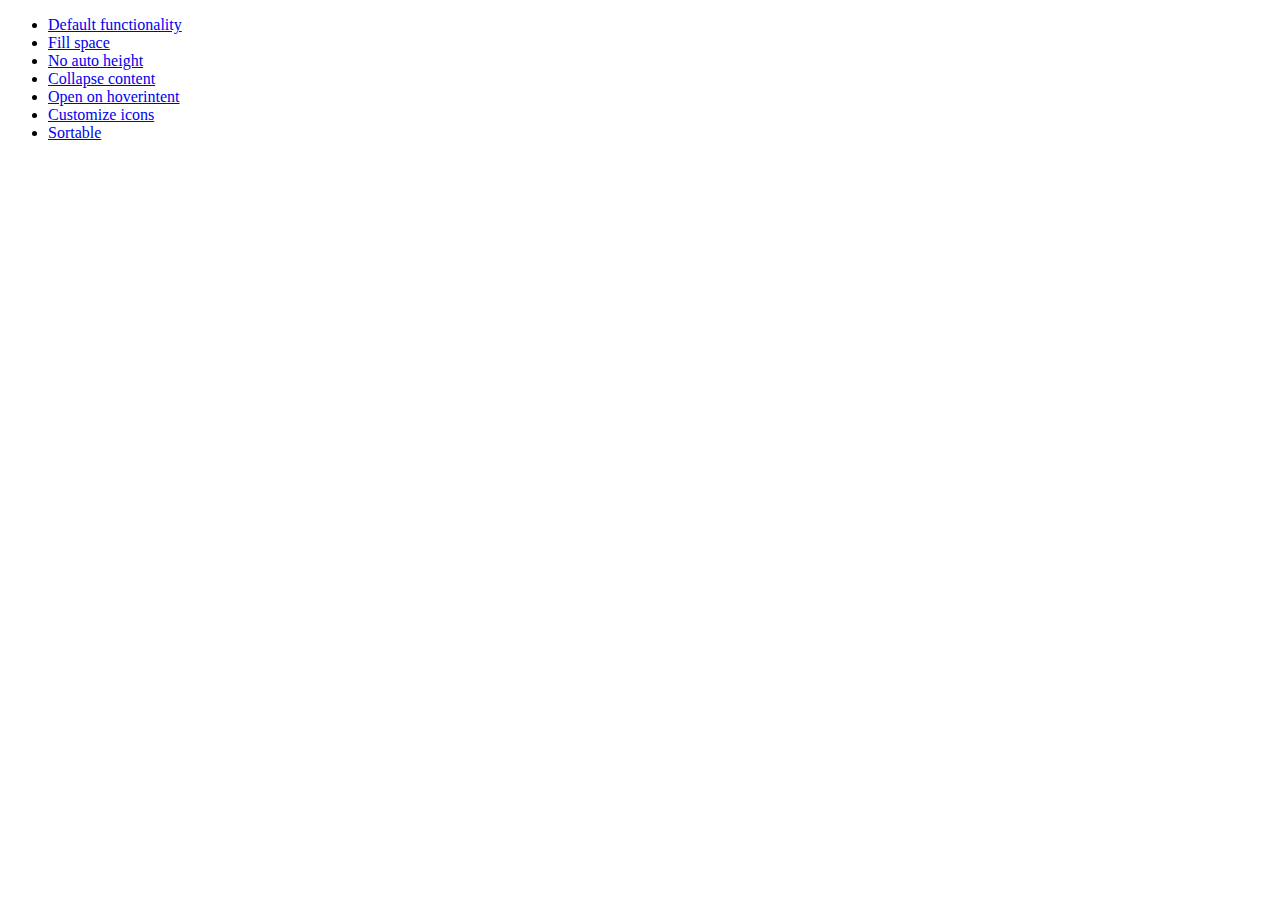
<file: jquery-ui-1.10.3.custom/development-bundle/demos/accordion/index.html>
<!doctype html>
<html lang="en">
<head>
	<meta charset="utf-8">
	<title>jQuery UI Accordion Demos</title>
</head>
<body>

<ul>
	<li><a href="default.html">Default functionality</a></li>
	<li><a href="fillspace.html">Fill space</a></li>
	<li><a href="no-auto-height.html">No auto height</a></li>
	<li><a href="collapsible.html">Collapse content</a></li>
	<li><a href="hoverintent.html">Open on hoverintent</a></li>
	<li><a href="custom-icons.html">Customize icons</a></li>
	<li><a href="sortable.html">Sortable</a></li>
</ul>

</body>
</html>
</file>
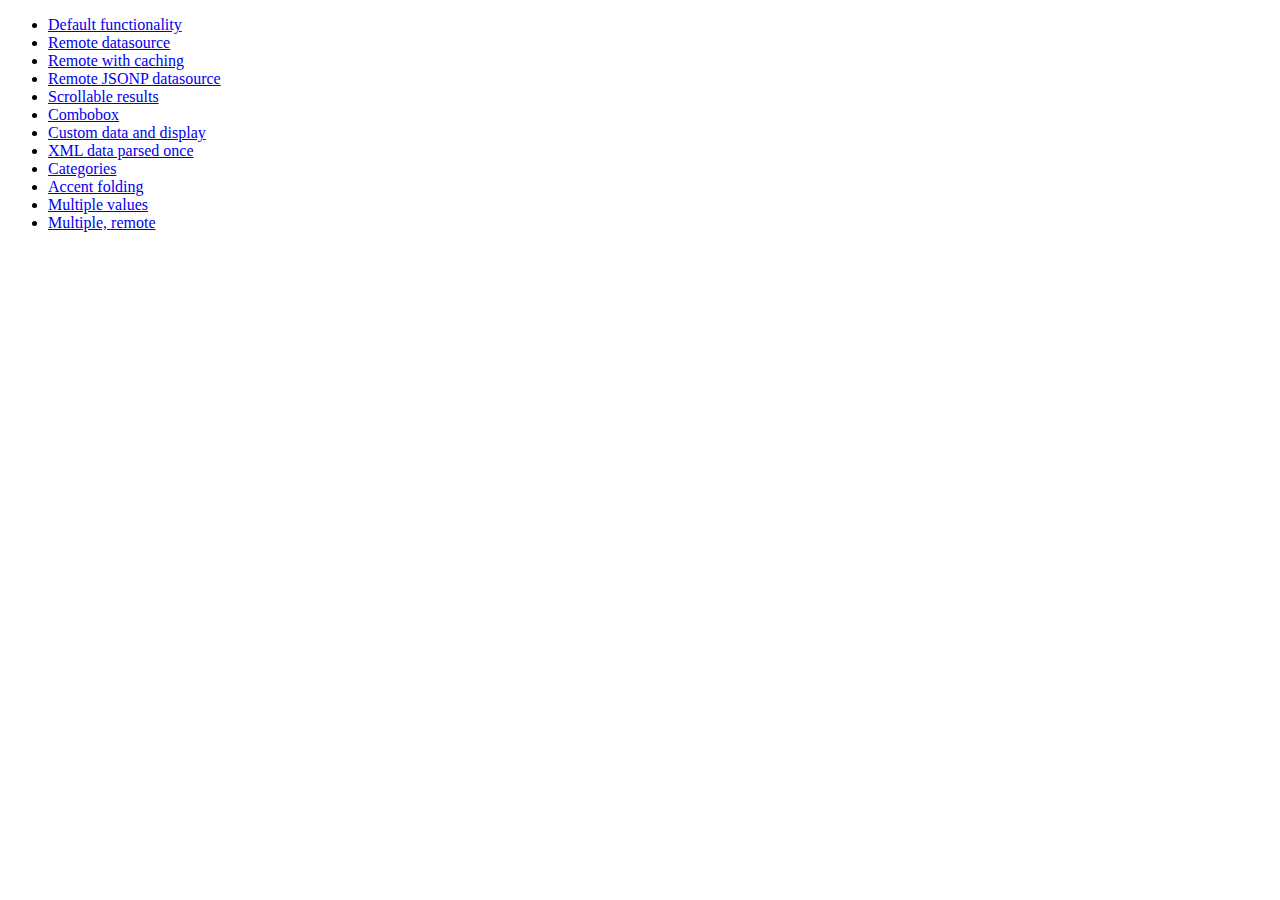
<file: jquery-ui-1.10.3.custom/development-bundle/demos/autocomplete/index.html>
<!doctype html>
<html lang="en">
<head>
	<meta charset="utf-8">
	<title>jQuery UI Autocomplete Demos</title>
</head>
<body>

<ul>
	<li><a href="default.html">Default functionality</a></li>
	<li><a href="remote.html">Remote datasource</a></li>
	<li><a href="remote-with-cache.html">Remote with caching</a></li>
	<li><a href="remote-jsonp.html">Remote JSONP datasource</a></li>
	<li><a href="maxheight.html">Scrollable results</a></li>
	<li><a href="combobox.html">Combobox</a></li>
	<li><a href="custom-data.html">Custom data and display</a></li>
	<li><a href="xml.html">XML data parsed once</a></li>
	<li><a href="categories.html">Categories</a></li>
	<li><a href="folding.html">Accent folding</a></li>
	<li><a href="multiple.html">Multiple values</a></li>
	<li><a href="multiple-remote.html">Multiple, remote</a></li>
</ul>

</body>
</html>
</file>
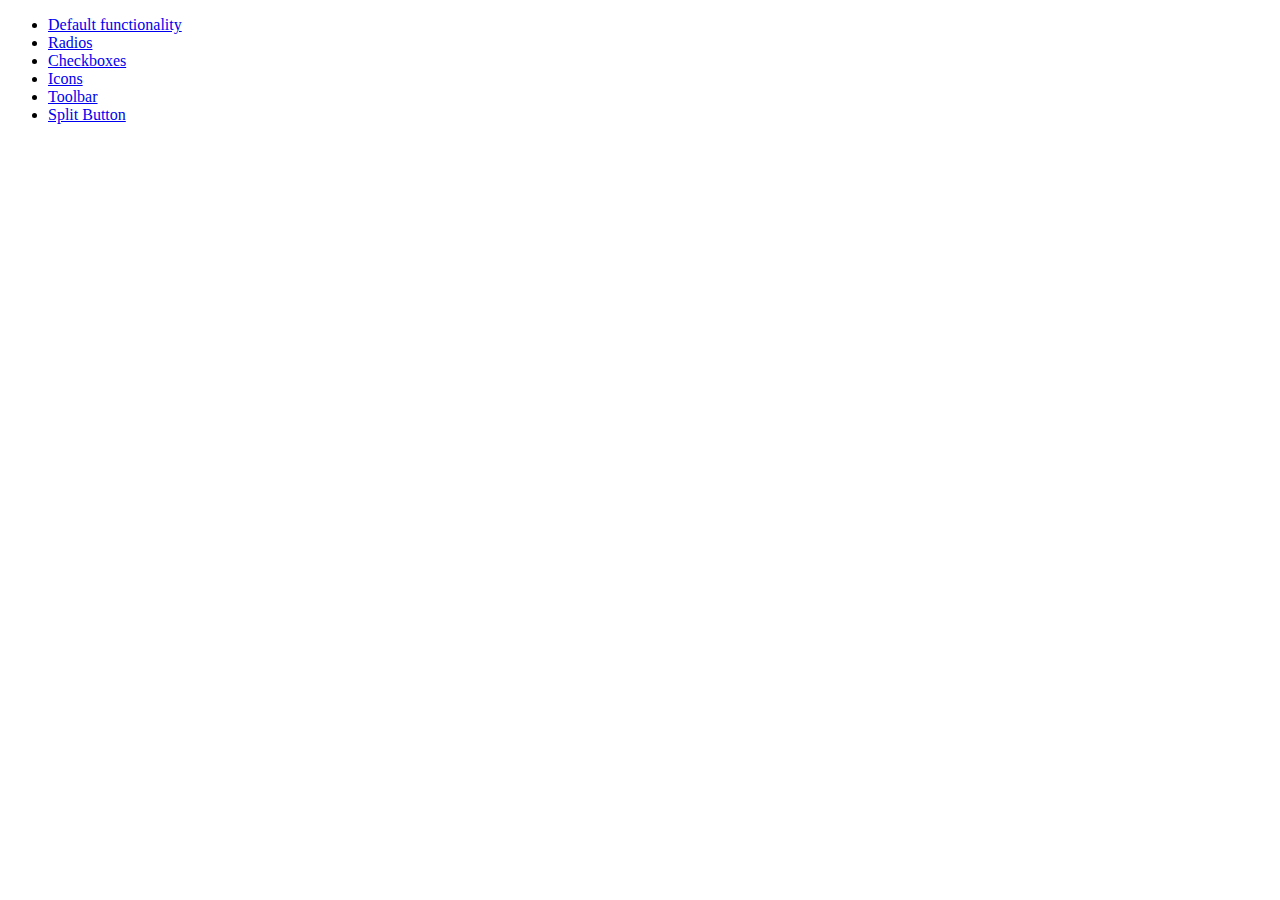
<file: jquery-ui-1.10.3.custom/development-bundle/demos/button/index.html>
<!doctype html>
<html lang="en">
<head>
	<meta charset="utf-8">
	<title>jQuery UI Button Demos</title>
</head>
<body>

<ul>
	<li><a href="default.html">Default functionality</a></li>
	<li><a href="radio.html">Radios</a></li>
	<li><a href="checkbox.html">Checkboxes</a></li>
	<li><a href="icons.html">Icons</a></li>
	<li><a href="toolbar.html">Toolbar</a></li>
	<li><a href="splitbutton.html">Split Button</a></li>
</ul>

</body>
</html>
</file>
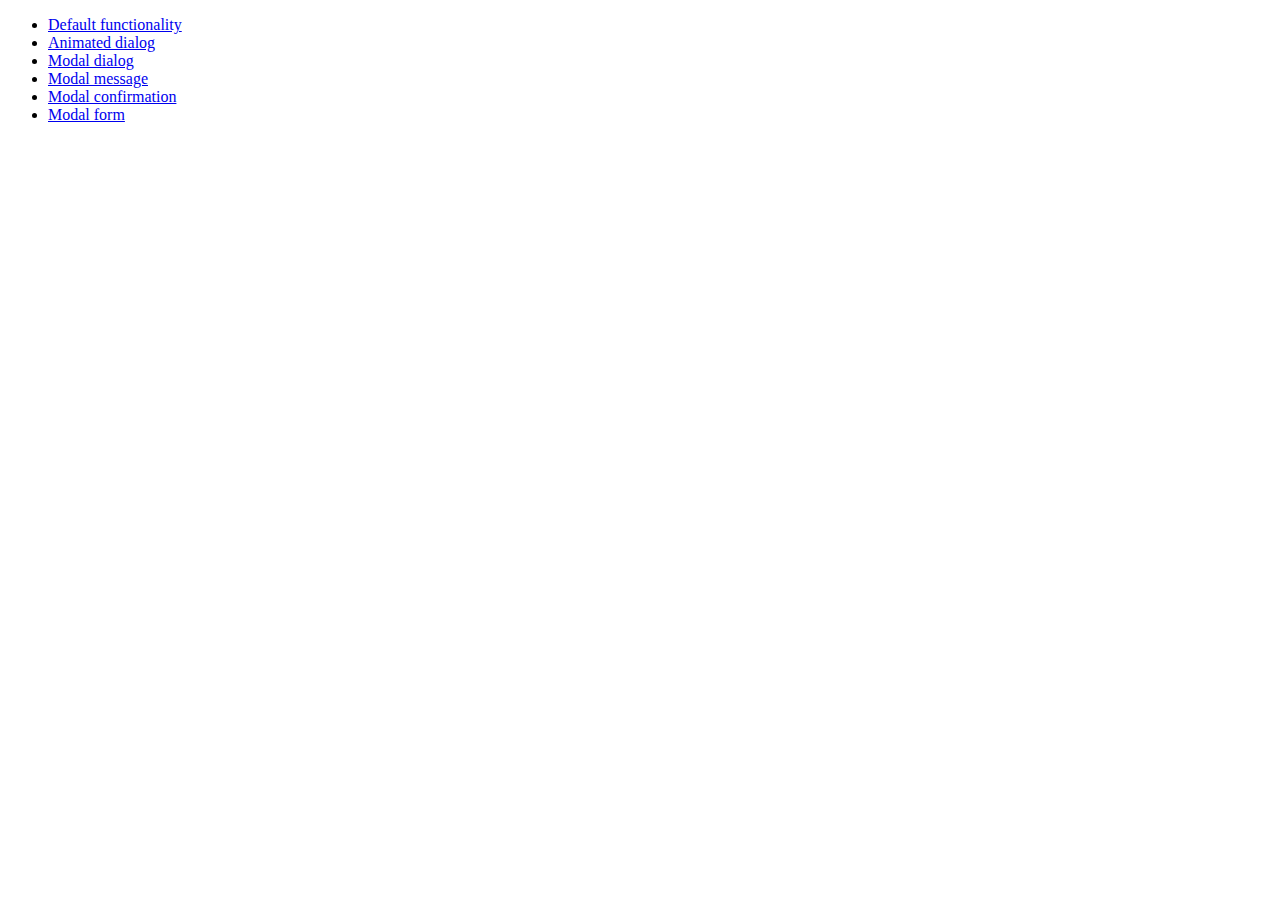
<file: jquery-ui-1.10.3.custom/development-bundle/demos/dialog/index.html>
<!doctype html>
<html lang="en">
<head>
	<meta charset="utf-8">
	<title>jQuery UI Dialog Demos</title>
</head>
<body>

<ul>
	<li><a href="default.html">Default functionality</a></li>
	<li><a href="animated.html">Animated dialog</a></li>
	<li><a href="modal.html">Modal dialog</a></li>
	<li><a href="modal-message.html">Modal message</a></li>
	<li><a href="modal-confirmation.html">Modal confirmation</a></li>
	<li><a href="modal-form.html">Modal form</a></li>
</ul>

</body>
</html>
</file>
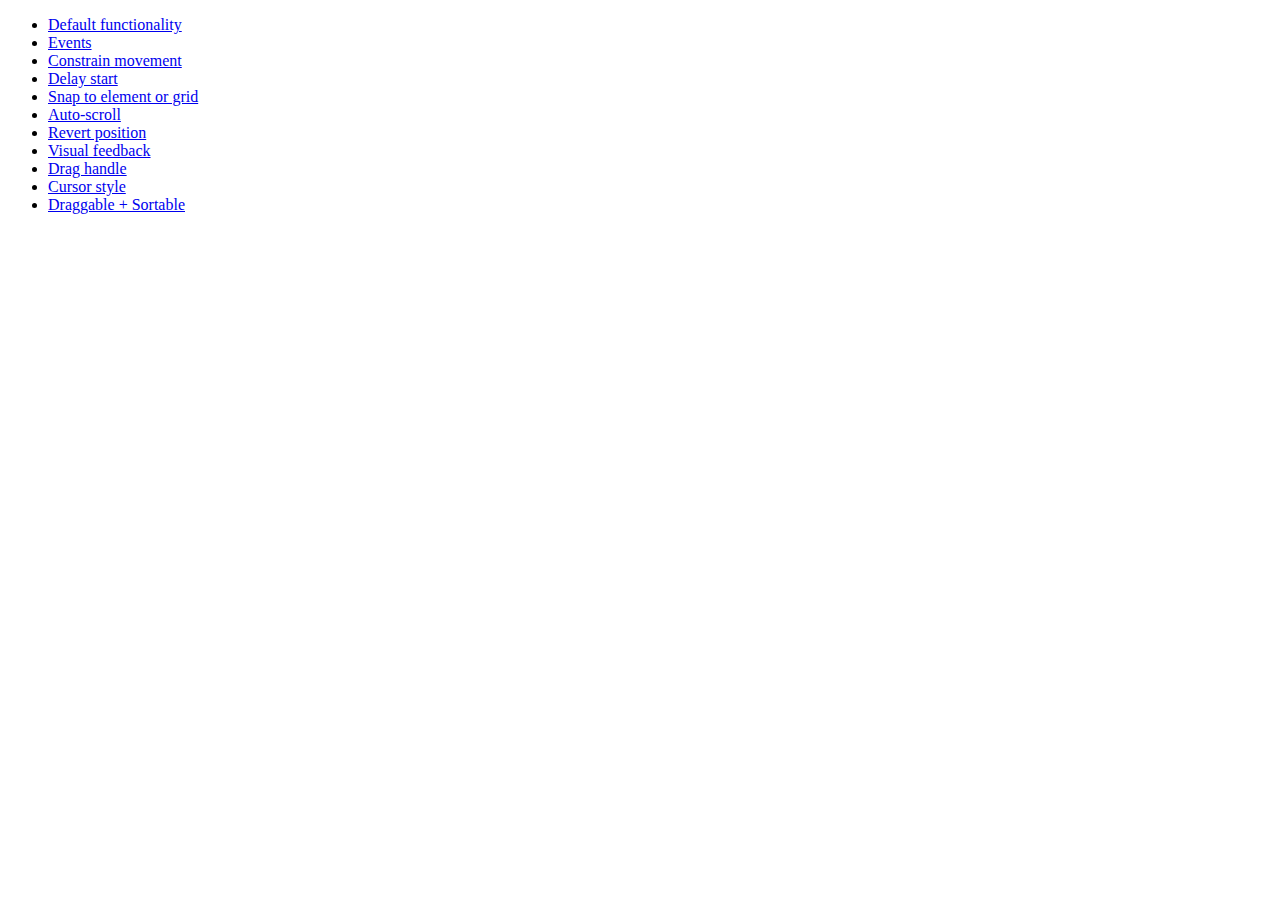
<file: jquery-ui-1.10.3.custom/development-bundle/demos/draggable/index.html>
<!doctype html>
<html lang="en">
<head>
	<meta charset="utf-8">
	<title>jQuery UI Draggable Demos</title>
</head>
<body>

<ul>
	<li><a href="default.html">Default functionality</a></li>
	<li><a href="events.html">Events</a></li>
	<li><a href="constrain-movement.html">Constrain movement</a></li>
	<li><a href="delay-start.html">Delay start</a></li>
	<li><a href="snap-to.html">Snap to element or grid</a></li>
	<li><a href="scroll.html">Auto-scroll</a></li>
	<li><a href="revert.html">Revert position</a></li>
	<li><a href="visual-feedback.html">Visual feedback</a></li>
	<li><a href="handle.html">Drag handle</a></li>
	<li><a href="cursor-style.html">Cursor style</a></li>
	<li><a href="sortable.html">Draggable + Sortable</a></li>
</ul>

</body>
</html>
</file>
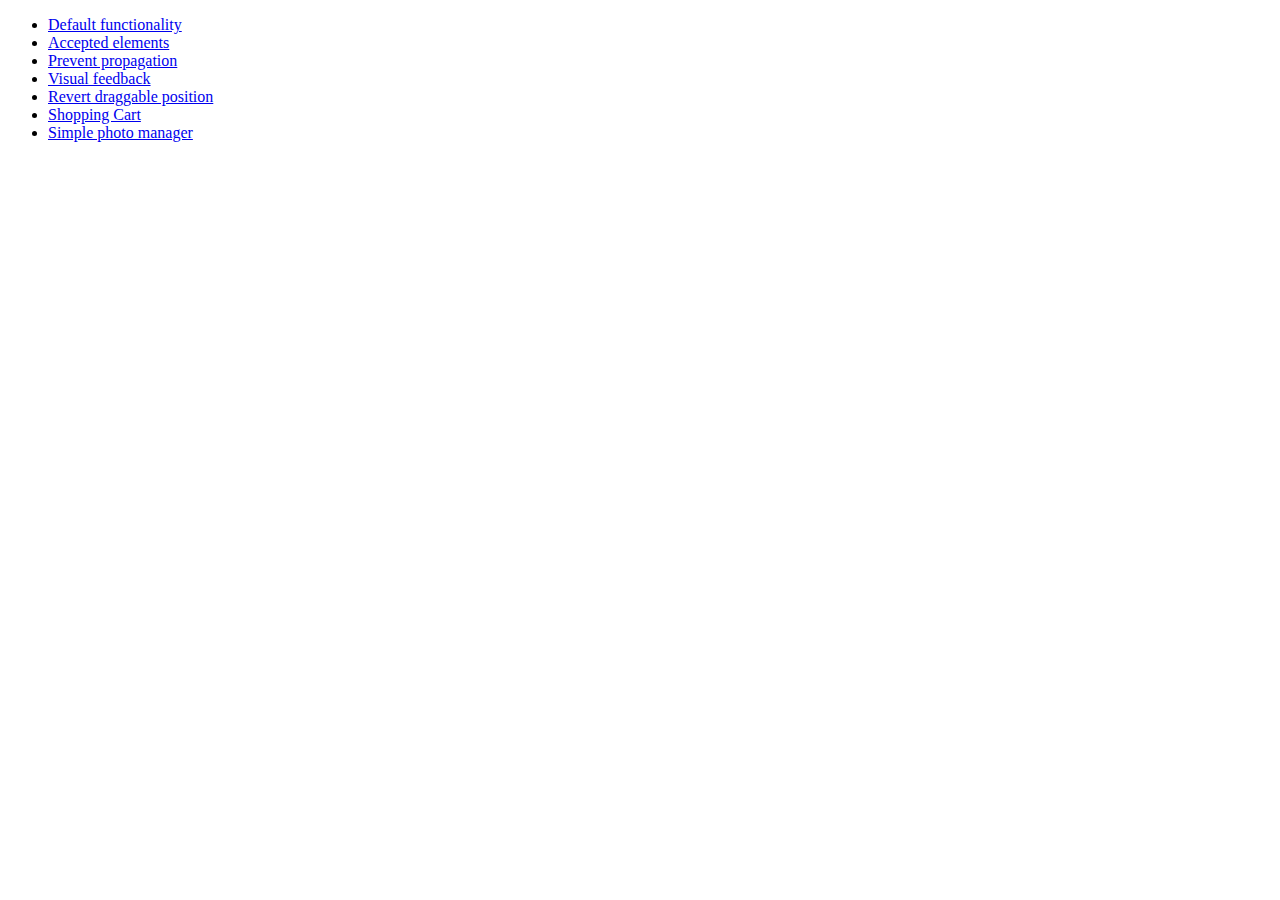
<file: jquery-ui-1.10.3.custom/development-bundle/demos/droppable/index.html>
<!doctype html>
<html lang="en">
<head>
	<meta charset="utf-8">
	<title>jQuery UI Droppable Demos</title>
</head>
<body>

<ul>
	<li><a href="default.html">Default functionality</a></li>
	<li><a href="accepted-elements.html">Accepted elements</a></li>
	<li><a href="propagation.html">Prevent propagation</a></li>
	<li><a href="visual-feedback.html">Visual feedback</a></li>
	<li><a href="revert.html">Revert draggable position</a></li>
	<li><a href="shopping-cart.html">Shopping Cart</a></li>
	<li><a href="photo-manager.html">Simple photo manager</a></li>
</ul>

</body>
</html>
</file>
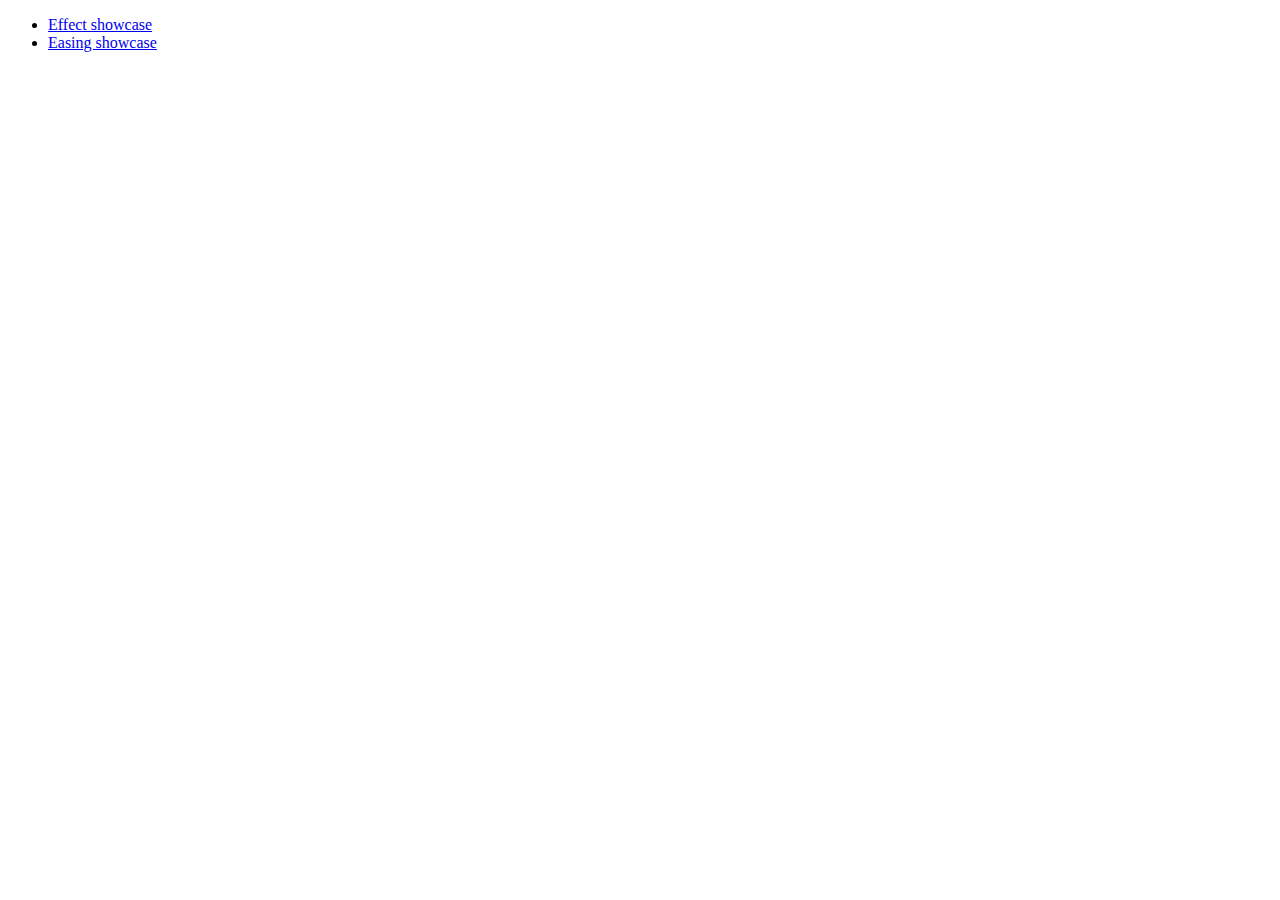
<file: jquery-ui-1.10.3.custom/development-bundle/demos/effect/index.html>
<!doctype html>
<html lang="en">
<head>
	<meta charset="utf-8">
	<title>jQuery UI Effects Demos</title>
</head>
<body>

<ul>
	<li><a href="default.html">Effect showcase</a></li>
	<li><a href="easing.html">Easing showcase</a></li>
</ul>

</body>
</html>
</file>
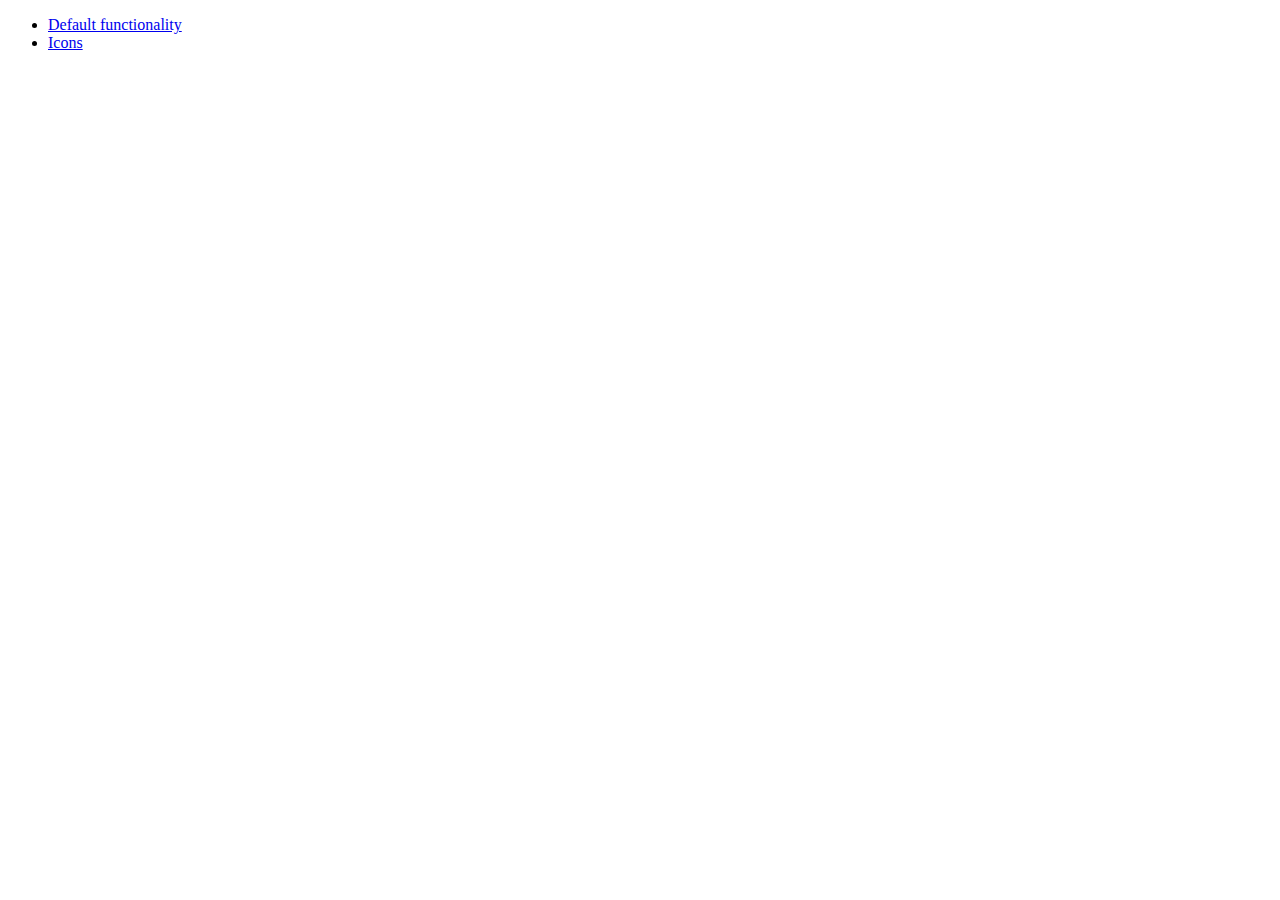
<file: jquery-ui-1.10.3.custom/development-bundle/demos/menu/index.html>
<!doctype html>
<html lang="en">
<head>
	<meta charset="utf-8">
	<title>jQuery UI Menu Demos</title>
</head>
<body>

<ul>
	<li><a href="default.html">Default functionality</a></li>
	<li><a href="icons.html">Icons</a></li>
</ul>

</body>
</html>
</file>
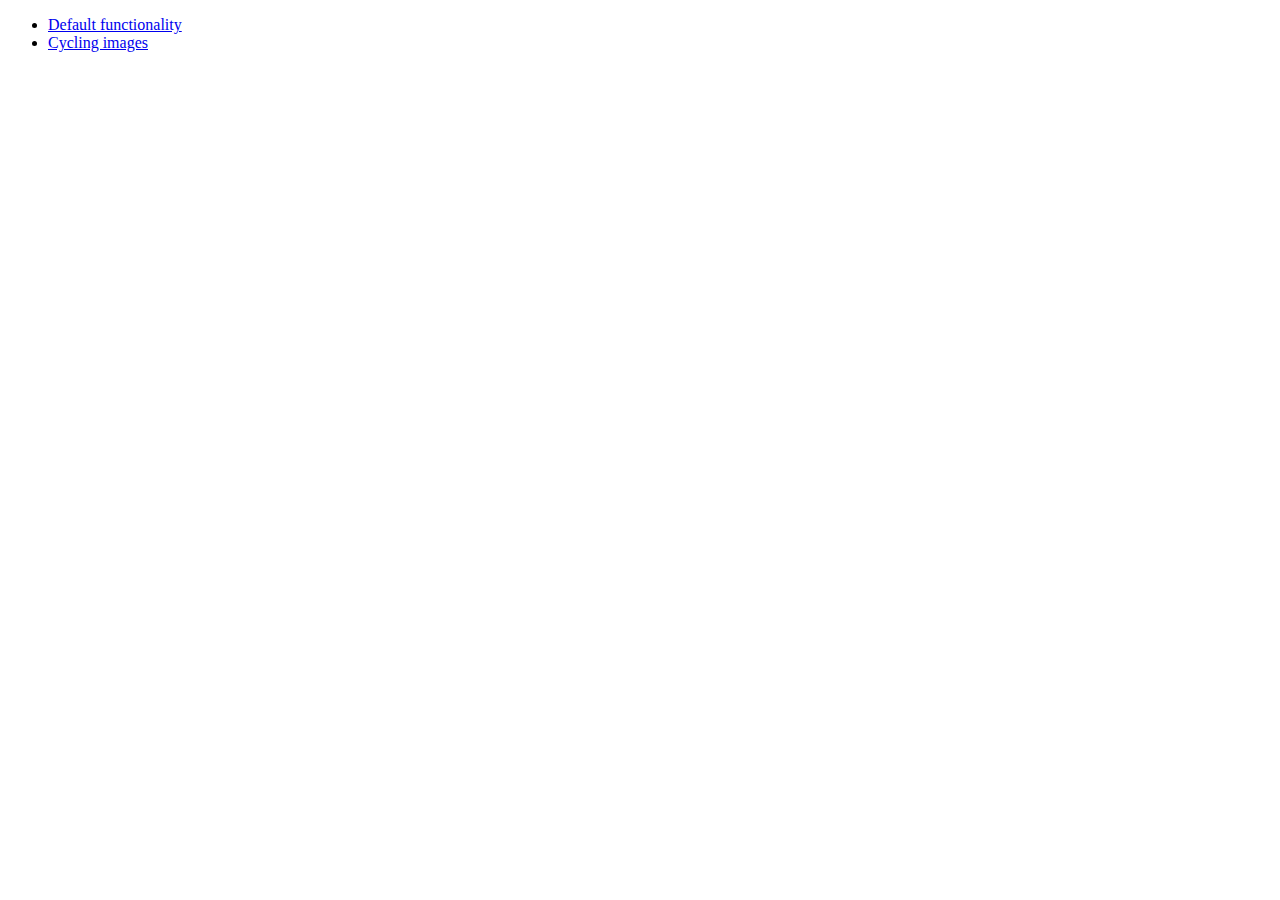
<file: jquery-ui-1.10.3.custom/development-bundle/demos/position/index.html>
<!doctype html>
<html lang="en">
<head>
	<meta charset="utf-8">
	<title>jQuery UI Position Demo</title>
</head>
<body>

<ul>
	<li><a href="default.html">Default functionality</a></li>
	<li><a href="cycler.html">Cycling images</a></li>
</ul>

</body>
</html>
</file>
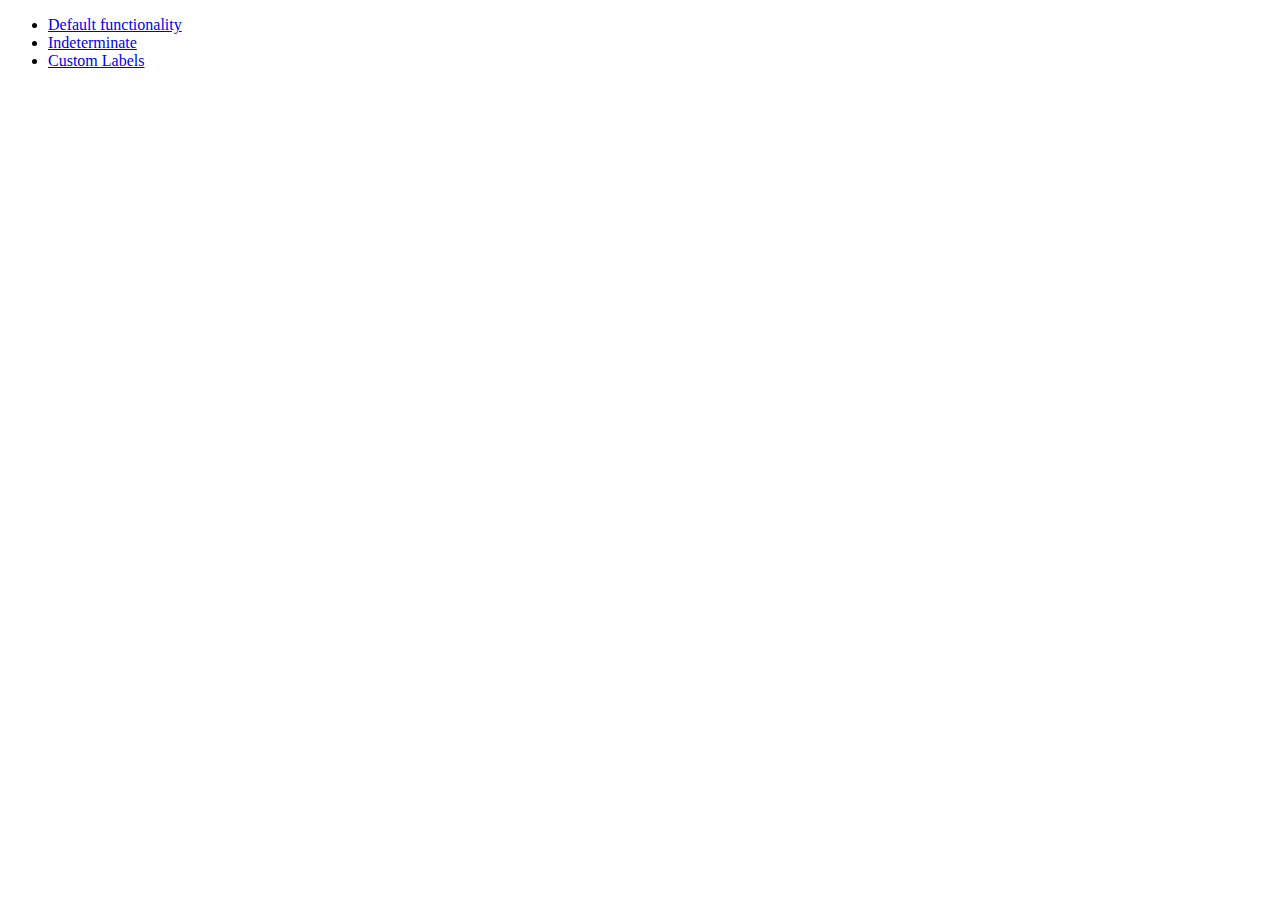
<file: jquery-ui-1.10.3.custom/development-bundle/demos/progressbar/index.html>
<!doctype html>
<html lang="en">
<head>
	<meta charset="utf-8">
	<title>jQuery UI Progressbar Demos</title>
</head>
<body>

<ul>
	<li><a href="default.html">Default functionality</a></li>
	<li><a href="indeterminate.html">Indeterminate</a></li>
	<li><a href="label.html">Custom Labels</a></li>
</ul>

</body>
</html>
</file>
<file: app.css>
* { margin: 0; padding: 0;}

html, body {width:100%;height:100%;
    overflow: hidden}

div, canvas{overflow: hidden} /* Removes scroll bars */

#container{
    display:block;
    margin:0;
    padding: 0;
    overflow: hidden;
    background-color: #000;
}

#userInput{
    position: absolute;
    font-size: 12px;
    left:0;
    top:0;
    width: 500px;
}

#userInput label{
    padding-top:5px;
    display: block;
}

#userInput span{
    display: block;
}

#equation_tab input[type=text]{
    width:250px;
    /*height: auto;*/
}

#equation_tab button{
     /*display: inline;*/
}
</file>
